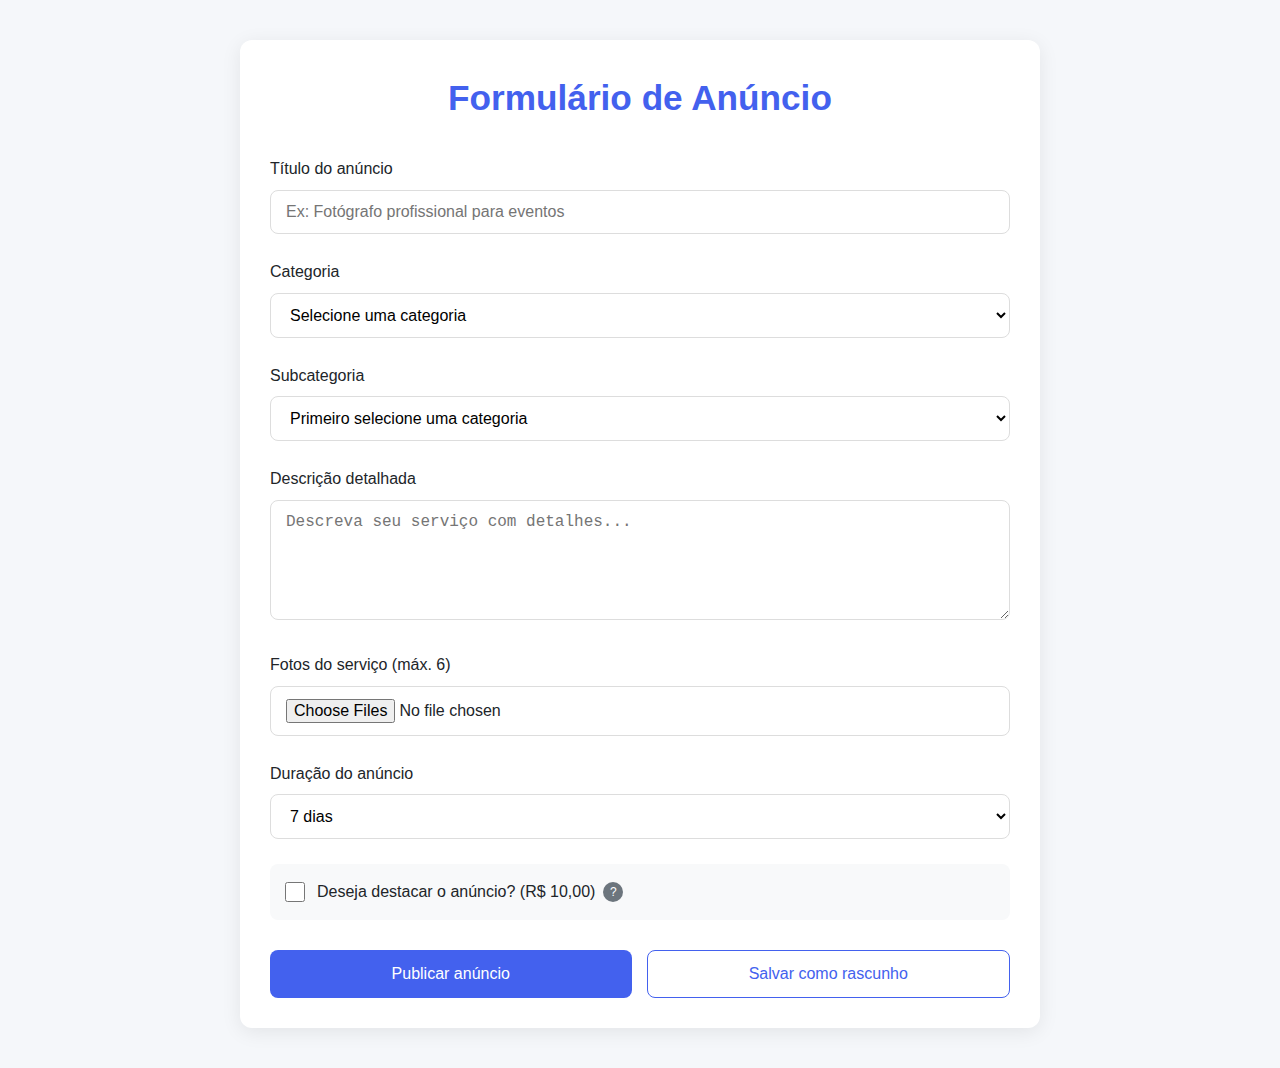
<file: anuncios/index.html>
<!DOCTYPE html>
<html lang="pt-BR">
<head>
  <meta charset="UTF-8">
  <title>Formulário de Anúncio</title>
  <style>
    :root {
      --primary-color: #4361ee;
      --secondary-color: #3f37c9;
      --accent-color: #4895ef;
      --success-color: #4cc9f0;
      --warning-color: #f8961e;
      --danger-color: #f94144;
      --light-color: #f8f9fa;
      --dark-color: #212529;
      --gray-color: #6c757d;
    }
    
    * {
      box-sizing: border-box;
      margin: 0;
      padding: 0;
    }
    
    body {
      font-family: 'Segoe UI', Tahoma, Geneva, Verdana, sans-serif;
      line-height: 1.6;
      background-color: #f5f7fa;
      color: var(--dark-color);
      padding: 0;
      margin: 0;
    }
    
    .container {
      max-width: 800px;
      margin: 40px auto;
      padding: 30px;
      background: white;
      border-radius: 12px;
      box-shadow: 0 4px 20px rgba(0, 0, 0, 0.08);
    }
    
    h1 {
      color: var(--primary-color);
      text-align: center;
      margin-bottom: 30px;
      font-size: 2.2rem;
      font-weight: 600;
    }
    
    .form-group {
      margin-bottom: 25px;
    }
    
    label {
      display: block;
      margin-bottom: 8px;
      font-weight: 500;
      color: var(--dark-color);
      font-size: 1rem;
    }
    
    input[type="text"],
    input[type="file"],
    select,
    textarea {
      width: 100%;
      padding: 12px 15px;
      border: 1px solid #ddd;
      border-radius: 8px;
      font-size: 1rem;
      transition: all 0.3s ease;
      background-color: white;
    }
    
    input[type="text"]:focus,
    input[type="file"]:focus,
    select:focus,
    textarea:focus {
      border-color: var(--accent-color);
      box-shadow: 0 0 0 3px rgba(72, 149, 239, 0.2);
      outline: none;
    }
    
    textarea {
      min-height: 120px;
      resize: vertical;
    }
    
    .destaque-container {
      display: flex;
      align-items: center;
      margin: 20px 0;
      padding: 15px;
      background-color: #f8f9fa;
      border-radius: 8px;
    }
    
    .destaque-container input[type="checkbox"] {
      width: 20px;
      height: 20px;
      margin-right: 12px;
      accent-color: var(--primary-color);
    }
    
    .destaque-container label {
      margin: 0;
      font-weight: 400;
      display: flex;
      align-items: center;
      flex-grow: 1;
    }
    
    .info-link {
      display: inline-flex;
      align-items: center;
      justify-content: center;
      width: 20px;
      height: 20px;
      margin-left: 8px;
      background-color: var(--gray-color);
      color: white;
      border-radius: 50%;
      font-size: 12px;
      text-decoration: none;
      transition: all 0.2s;
    }
    
    .info-link:hover {
      background-color: var(--primary-color);
      transform: scale(1.1);
    }
    
    .btn-group {
      display: flex;
      gap: 15px;
      margin-top: 30px;
    }
    
    button {
      flex: 1;
      padding: 14px;
      border: none;
      border-radius: 8px;
      font-size: 1rem;
      font-weight: 500;
      cursor: pointer;
      transition: all 0.3s ease;
    }
    
    .btn-publicar {
      background-color: var(--primary-color);
      color: white;
    }
    
    .btn-publicar:hover {
      background-color: var(--secondary-color);
      transform: translateY(-2px);
    }
    
    .btn-salvar {
      background-color: white;
      color: var(--primary-color);
      border: 1px solid var(--primary-color);
    }
    
    .btn-salvar:hover {
      background-color: #f0f4ff;
      transform: translateY(-2px);
    }
    
    #status-message {
      margin-top: 25px;
      padding: 15px;
      border-radius: 8px;
      display: none;
      font-weight: 500;
    }
    
    .success {
      background-color: #e6f7ee;
      color: #0a5c36;
      border-left: 4px solid #0a5c36;
    }
    
    .error {
      background-color: #fde8e8;
      color: #9b1c1c;
      border-left: 4px solid #9b1c1c;
    }
    
    /* Efeito de loading nos botões */
    button.loading {
      position: relative;
      color: transparent;
    }
    
    button.loading::after {
      content: "";
      position: absolute;
      width: 20px;
      height: 20px;
      top: 0;
      left: 0;
      right: 0;
      bottom: 0;
      margin: auto;
      border: 3px solid transparent;
      border-top-color: white;
      border-radius: 50%;
      animation: button-loading-spinner 1s linear infinite;
    }
    
    @keyframes button-loading-spinner {
      from { transform: rotate(0turn); }
      to { transform: rotate(1turn); }
    }
    
    /* Responsividade */
    @media (max-width: 768px) {
      .container {
        margin: 20px;
        padding: 20px;
      }
      
      .btn-group {
        flex-direction: column;
      }
    }
  </style>
</head>
<body>
  <div class="container">
    <h1>Formulário de Anúncio</h1>

    <form id="formAnuncio">
      <!-- 1. Título -->
      <div class="form-group">
        <label for="titulo">Título do anúncio</label>
        <input type="text" id="titulo" name="titulo" placeholder="Ex: Fotógrafo profissional para eventos" required>
      </div>

      <!-- 2. Categoria e Subcategoria -->
      <div class="form-group">
        <label for="categoria">Categoria</label>
        <select id="categoria" name="categoria" required>
          <option value="">Selecione uma categoria</option>
          <option value="Artes Visuais">Artes Visuais</option>
          <option value="Audiovisual">Audiovisual</option>
          <option value="Artes Performáticas">Artes Performáticas</option>
        </select>
      </div>

      <div class="form-group">
        <label for="subcategoria">Subcategoria</label>
        <select id="subcategoria" name="subcategoria" required>
          <option value="">Primeiro selecione uma categoria</option>
        </select>
      </div>

      <!-- 3. Descrição -->
      <div class="form-group">
        <label for="descricao">Descrição detalhada</label>
        <textarea id="descricao" name="descricao" rows="4" placeholder="Descreva seu serviço com detalhes..." required></textarea>
      </div>

      <!-- 4. Fotos -->
      <div class="form-group">
        <label for="fotos">Fotos do serviço (máx. 6)</label>
        <input type="file" id="fotos" name="fotos" multiple accept="image/*">
      </div>

      <!-- 5. Duração -->
      <div class="form-group">
        <label for="duracao">Duração do anúncio</label>
        <select id="duracao" name="duracao" required>
          <option value="7">7 dias</option>
          <option value="14">14 dias</option>
          <option value="30">30 dias</option>
        </select>
      </div>

      <!-- 6. Destaque -->
      <div class="destaque-container">
        <input type="checkbox" id="destaque" name="destaque">
        <label for="destaque">
          Deseja destacar o anúncio? (R$ 10,00)
          <a href="#" class="info-link" title="Clique para mais informações" onclick="alert('O destaque coloca seu anúncio em posição privilegiada nos resultados de busca, aumentando significativamente sua visibilidade.'); return false;">?</a>
        </label>
      </div>

      <!-- Botões -->
      <div class="btn-group">
        <button type="submit" class="btn-publicar">Publicar anúncio</button>
        <button type="button" class="btn-salvar" id="btnSalvar">Salvar como rascunho</button>
      </div>
    </form>

    <div id="status-message"></div>
  </div>

  <script>
    // Dados em formato JSON para subcategorias
    const categoriasJSON = {
      "Artes Visuais": [
        "Artista Digital", "Pintor", "Escultor", "Ilustrador", "Tatuador",
        "Gravurista", "Quadrinista", "Artista de Rua"
      ],
      "Audiovisual": [
        "Fotógrafo", "Videomaker", "Editor de Vídeo", "Diretor de Fotografia",
        "Técnico de Som", "Produtor Audiovisual"
      ],
      "Artes Performáticas": [
        "Ator", "Bailarino", "Músico", "Compositor", "DJ", "Artista Circense"
      ]
    };

    // Preenche subcategorias baseado na categoria selecionada
    document.getElementById('categoria').addEventListener('change', function() {
      const categoria = this.value;
      const subcategoriaSelect = document.getElementById('subcategoria');
      
      subcategoriaSelect.innerHTML = '<option value="">Selecione uma subcategoria</option>';
      
      if (categoria && categoriasJSON[categoria]) {
        categoriasJSON[categoria].forEach(opcao => {
          subcategoriaSelect.innerHTML += `<option value="${opcao}">${opcao}</option>`;
        });
      }
    });

    // Armazena anúncios em JSON
    let anuncios = JSON.parse(localStorage.getItem('anuncios')) || [];

    // Envia dados para o sistema de filtros
    function enviarParaFiltros(anuncio) {
      // Mostrar loading no botão
      const btn = document.querySelector('.btn-publicar');
      btn.classList.add('loading');
      btn.disabled = true;
      
      // Simular envio assíncrono
      setTimeout(() => {
        // Método 1: Evento customizado (se estiver na mesma página)
        document.dispatchEvent(new CustomEvent('novo-anuncio', {
          detail: anuncio
        }));
        
        // Método 2: postMessage (se estiver em iframe/popup)
        if (window.parent !== window) {
          window.parent.postMessage({
            type: 'novo-anuncio',
            data: anuncio
          }, '*');
        }
        
        // Método 3: Armazenamento local (fallback)
        anuncios.push(anuncio);
        localStorage.setItem('anuncios', JSON.stringify(anuncios));
        
        mostrarStatus('Anúncio publicado com sucesso!', 'success');
        
        // Remover loading
        btn.classList.remove('loading');
        btn.disabled = false;
        btn.textContent = 'Publicar anúncio';
        
        // Limpa o formulário
        document.getElementById('formAnuncio').reset();
        document.getElementById('subcategoria').innerHTML = '<option value="">Selecione uma subcategoria</option>';
      }, 1500);
    }

    // Mostra mensagem de status
    function mostrarStatus(mensagem, tipo) {
      const statusDiv = document.getElementById('status-message');
      statusDiv.textContent = mensagem;
      statusDiv.className = tipo;
      statusDiv.style.display = 'block';
      
      setTimeout(() => {
        statusDiv.style.display = 'none';
      }, 5000);
    }

    // Formata os dados do formulário para JSON
    document.getElementById('formAnuncio').addEventListener('submit', function(e) {
      e.preventDefault();
      
      const formData = {
        id: Date.now(), // ID único
        titulo: document.getElementById('titulo').value,
        categoria: document.getElementById('categoria').value,
        subcategoria: document.getElementById('subcategoria').value,
        descricao: document.getElementById('descricao').value,
        duracao: document.getElementById('duracao').value,
        destaque: document.getElementById('destaque').checked,
        dataPublicacao: new Date().toISOString(),
        tags: [
          document.getElementById('categoria').value,
          document.getElementById('subcategoria').value
        ]
      };
      
      enviarParaFiltros(formData);
    });

    // Botão de salvar rascunho
    document.getElementById('btnSalvar').addEventListener('click', function() {
      const btn = this;
      btn.classList.add('loading');
      btn.disabled = true;
      btn.textContent = '';
      
      setTimeout(() => {
        // Similar ao submit, mas com status de rascunho
        const formData = {
          id: Date.now(),
          titulo: document.getElementById('titulo').value,
          categoria: document.getElementById('categoria').value,
          subcategoria: document.getElementById('subcategoria').value,
          descricao: document.getElementById('descricao').value,
          duracao: document.getElementById('duracao').value,
          destaque: document.getElementById('destaque').checked,
          dataPublicacao: new Date().toISOString(),
          status: 'rascunho',
          tags: [
            document.getElementById('categoria').value,
            document.getElementById('subcategoria').value
          ]
        };
        
        anuncios.push(formData);
        localStorage.setItem('anuncios', JSON.stringify(anuncios));
        mostrarStatus('Rascunho salvo com sucesso!', 'success');
        
        btn.classList.remove('loading');
        btn.disabled = false;
        btn.textContent = 'Salvar como rascunho';
      }, 1000);
    });
  </script>
</body>
</html>
</file>
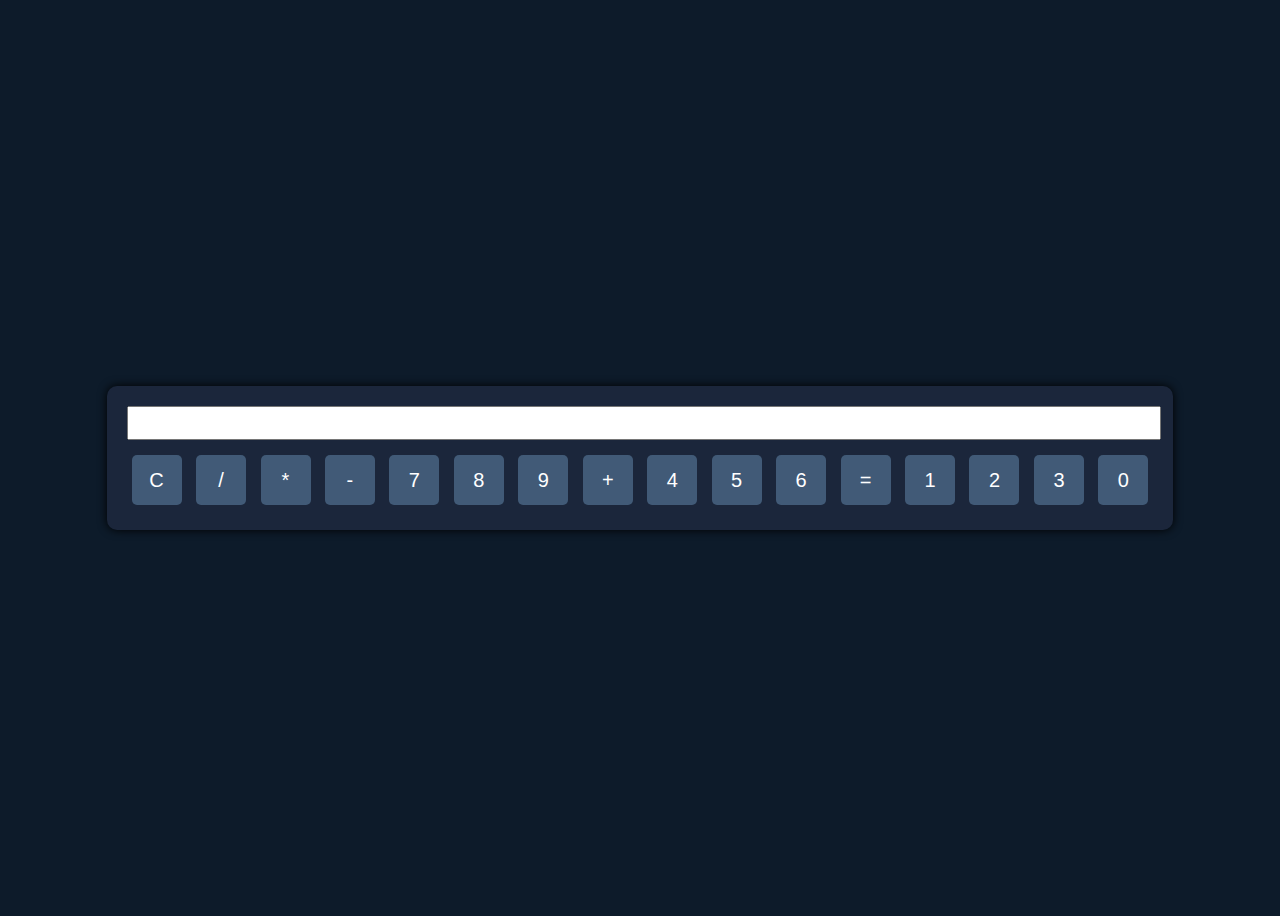
<file: calculadora/index.html>
<!DOCTYPE html>
<html lang="pt-BR">
<head>
  <meta charset="UTF-8">
  <title>Calculadora</title>
  <link rel="stylesheet" href="style.css">
</head>
<body>
  <div class="calculadora">
    <input id="display" readonly>
    <div class="botoes">
      <button onclick="limpar()">C</button>
      <button onclick="adicionar('/')">/</button>
      <button onclick="adicionar('*')">*</button>
      <button onclick="adicionar('-')">-</button>
      <button onclick="adicionar('7')">7</button>
      <button onclick="adicionar('8')">8</button>
      <button onclick="adicionar('9')">9</button>
      <button onclick="adicionar('+')">+</button>
      <button onclick="adicionar('4')">4</button>
      <button onclick="adicionar('5')">5</button>
      <button onclick="adicionar('6')">6</button>
      <button onclick="calcular()">=</button>
      <button onclick="adicionar('1')">1</button>
      <button onclick="adicionar('2')">2</button>
      <button onclick="adicionar('3')">3</button>
      <button onclick="adicionar('0')">0</button>
    </div>
  </div>

  <script src="script.js"></script>
</body>
</html>
</file>
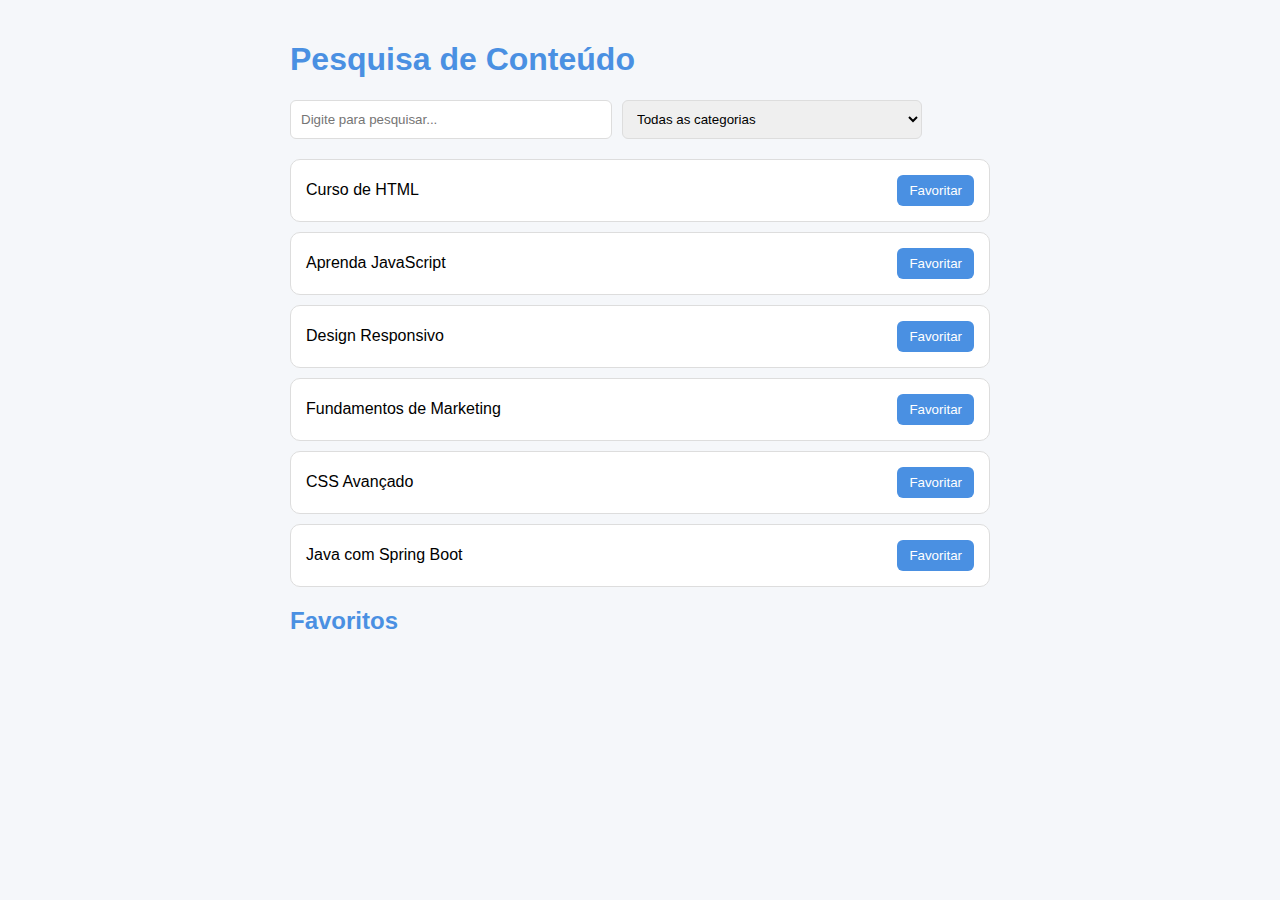
<file: anuncios/favoritos/index.html>
<!DOCTYPE html>
<html lang="pt-br">
<head>
  <meta charset="UTF-8" />
  <meta name="viewport" content="width=device-width, initial-scale=1.0"/>
  <title>Pesquisa com Favoritos</title>
  <style>
    :root {
      --cor-primaria: #4a90e2;
      --cor-secundaria: #f5f7fa;
      --cor-favorito: #ffe082;
      --borda: #ddd;
    }

    body {
      font-family: 'Segoe UI', sans-serif;
      margin: 0;
      padding: 0;
      background-color: var(--cor-secundaria);
      display: flex;
      justify-content: center;
    }

    .container {
      max-width: 700px;
      padding: 20px;
      width: 100%;
    }

    h1, h2 {
      color: var(--cor-primaria);
    }

    .controls {
      display: flex;
      gap: 10px;
      margin-bottom: 20px;
      flex-wrap: wrap;
    }

    input, select {
      padding: 10px;
      border-radius: 6px;
      border: 1px solid var(--borda);
      width: 100%;
      max-width: 300px;
    }

    .item {
      background-color: white;
      border: 1px solid var(--borda);
      padding: 15px;
      margin-bottom: 10px;
      border-radius: 10px;
      display: flex;
      justify-content: space-between;
      align-items: center;
      transition: transform 0.2s;
    }

    .item:hover {
      transform: scale(1.02);
    }

    .favorito {
      background-color: var(--cor-favorito);
    }

    button {
      background-color: var(--cor-primaria);
      color: white;
      border: none;
      padding: 8px 12px;
      border-radius: 6px;
      cursor: pointer;
      transition: background-color 0.2s;
    }

    button:hover {
      background-color: #357ab8;
    }
  </style>
</head>
<body>

  <div class="container">
    <h1>Pesquisa de Conteúdo</h1>

    <div class="controls">
      <input type="text" id="campoPesquisa" placeholder="Digite para pesquisar..." oninput="filtrar()"/>
      <select id="filtroCategoria" onchange="filtrar()">
        <option value="todas">Todas as categorias</option>
        <option value="programacao">Programação</option>
        <option value="design">Design</option>
        <option value="marketing">Marketing</option>
      </select>
    </div>

    <div id="resultados"></div>

    <h2>Favoritos</h2>
    <div id="favoritos"></div>
  </div>

  <script>
    const resultados = [
      { id: 1, titulo: "Curso de HTML", categoria: "programacao" },
      { id: 2, titulo: "Aprenda JavaScript", categoria: "programacao" },
      { id: 3, titulo: "Design Responsivo", categoria: "design" },
      { id: 4, titulo: "Fundamentos de Marketing", categoria: "marketing" },
      { id: 5, titulo: "CSS Avançado", categoria: "design" },
      { id: 6, titulo: "Java com Spring Boot", categoria: "programacao" },
    ];

    const favoritos = [];

    function filtrar() {
      const termo = document.getElementById("campoPesquisa").value.toLowerCase();
      const categoria = document.getElementById("filtroCategoria").value;

      const filtrados = resultados.filter(item => {
        const correspondeTexto = item.titulo.toLowerCase().includes(termo);
        const correspondeCategoria = categoria === "todas" || item.categoria === categoria;
        return correspondeTexto && correspondeCategoria;
      });

      renderResultados(filtrados);
    }

    function renderResultados(lista) {
      const container = document.getElementById("resultados");
      container.innerHTML = "";

      lista.forEach(item => {
        const div = document.createElement("div");
        div.className = "item";
        div.innerHTML = `
          <span>${item.titulo}</span>
          <button onclick="adicionarFavorito(${item.id})">Favoritar</button>
        `;
        container.appendChild(div);
      });
    }

    function renderFavoritos() {
      const container = document.getElementById("favoritos");
      container.innerHTML = "";

      favoritos.forEach(item => {
        const div = document.createElement("div");
        div.className = "item favorito";
        div.innerHTML = `<span>${item.titulo}</span>`;
        container.appendChild(div);
      });
    }

    function adicionarFavorito(id) {
      const item = resultados.find(r => r.id === id);
      if (item && !favoritos.find(f => f.id === id)) {
        favoritos.push(item);
        renderFavoritos();
      }
    }

    // Inicializa com todos os resultados
    renderResultados(resultados);
  </script>

</body>
</html>
</file>
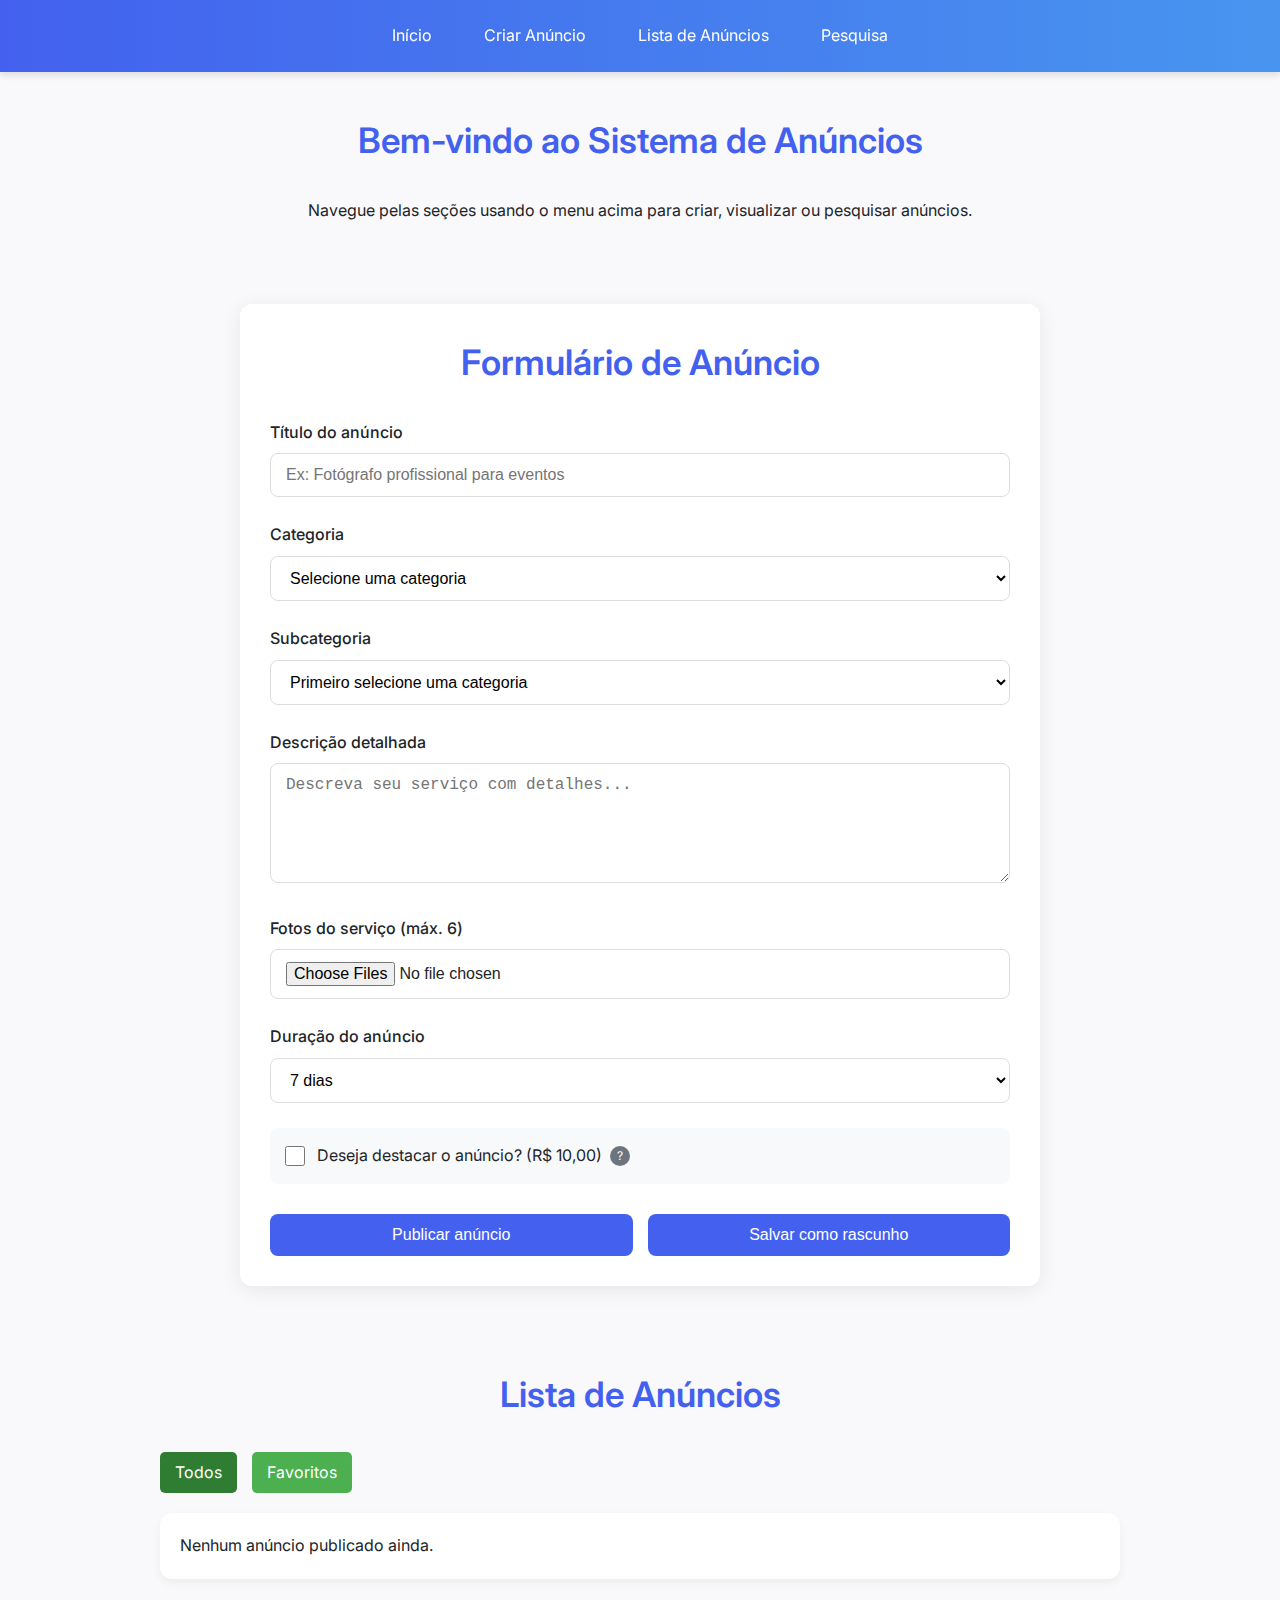
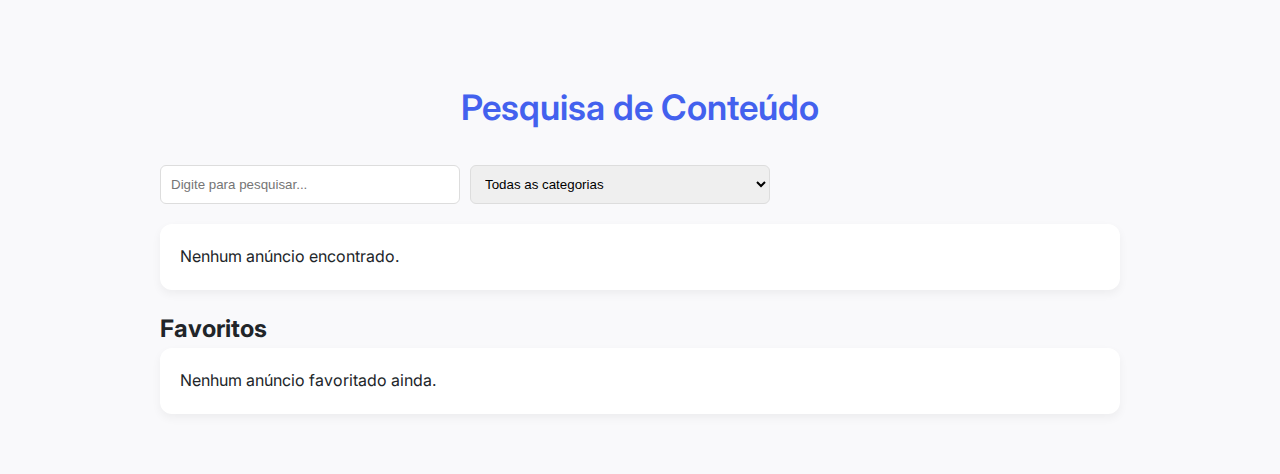
<file: anuncios/favoritos/tudo junto/index.html>
<!DOCTYPE html>
<html lang="pt-BR">
<head>
    <meta charset="UTF-8">
  <meta name="viewport" content="width=device-width, initial-scale=1.0">
  <title>Sistema de Anúncios</title>
    <link href="https://fonts.googleapis.com/css2?family=Inter:wght@400;600&display=swap" rel="stylesheet">
    <meta charset="UTF-8">
  <meta name="viewport" content="width=device-width, initial-scale=1.0">
  <title>Sistema de Anúncios</title>
  <style>
    :root {
  --primary-color: #4361ee;
  --secondary-color: #3f37c9;
  --accent-color: #4895ef;
  --success-color: #4cc9f0;
  --warning-color: #f8961e;
  --danger-color: #f94144;
  --light-color: #f8f9fa;
  --dark-color: #212529;
  --gray-color: #6c757d;
  --cor-favorito: #ffe082;
  --borda: #ddd;
}

* {
  box-sizing: border-box;
  margin: 0;
  padding: 0;
}

body {
  font-family: 'Inter', sans-serif;
  line-height: 1.6;
  background-color: #f9f9fb;
  color: #212529;
  padding: 0;
  margin: 0;
}

/* Estilos para navegação entre seções */
.nav-container {
  background: linear-gradient(to right, #4361ee, #4895ef) !important;
  padding: 15px;
  position: sticky;
  top: 0;
  z-index: 100;
  box-shadow: 0 4px 6px rgba(0, 0, 0, 0.1);
}

.nav-links {
  display: flex;
  justify-content: center;
  gap: 20px;
}

.nav-links a {
  color: white;
  text-decoration: none;
  padding: 8px 16px;
  border-radius: 4px;
  transition: background-color 0.3s;
}

.nav-links a:hover {
  background-color: var(--secondary-color);
}

/* Estilos comuns para todas as seções */
section {
  padding: 40px 20px;
  max-width: 1000px;
  margin: 0 auto;
}

section h1 {
  color: var(--primary-color);
  text-align: center;
  margin-bottom: 30px;
  font-size: 2.2rem;
  font-weight: 600;
}

/* Estilos para blocos principais (formulário, anúncios, resultados, etc) */
.form-container,
.anuncio,
.item,
#resultados,
#favoritos-pesquisa,
#listaAnuncios,
#listaFavoritos {
  background-color: white;
  border-radius: 12px;
  box-shadow: 0 4px 10px rgba(0, 0, 0, 0.05);
  padding: 20px;
  margin-bottom: 20px;
}

/* Estilos específicos do formulário */
.form-container {
  max-width: 800px;
  margin: 0 auto;
  padding: 30px;
  box-shadow: 0 4px 20px rgba(0, 0, 0, 0.08);
}

.form-group {
  margin-bottom: 25px;
}

.form-group label {
  display: block;
  margin-bottom: 8px;
  font-weight: 500;
  color: var(--dark-color);
  font-size: 1rem;
}

.form-group input[type="text"],
.form-group input[type="file"],
.form-group select,
.form-group textarea {
  width: 100%;
  padding: 12px 15px;
  border: 1px solid #ddd;
  border-radius: 8px;
  font-size: 1rem;
  transition: all 0.3s ease;
  background-color: white;
}

.form-group input[type="text"]:focus,
.form-group input[type="file"]:focus,
.form-group select:focus,
.form-group textarea:focus {
  border-color: var(--accent-color);
  box-shadow: 0 0 0 3px rgba(72, 149, 239, 0.2);
  outline: none;
}

.form-group textarea {
  min-height: 120px;
  resize: vertical;
}

.destaque-container {
  display: flex;
  align-items: center;
  margin: 20px 0;
  padding: 15px;
  background-color: #f8f9fa;
  border-radius: 8px;
}

.destaque-container input[type="checkbox"] {
  width: 20px;
  height: 20px;
  margin-right: 12px;
  accent-color: var(--primary-color);
}

.destaque-container label {
  margin: 0;
  font-weight: 400;
  display: flex;
  align-items: center;
  flex-grow: 1;
}

.info-link {
  display: inline-flex;
  align-items: center;
  justify-content: center;
  width: 20px;
  height: 20px;
  margin-left: 8px;
  background-color: var(--gray-color);
  color: white;
  border-radius: 50%;
  font-size: 12px;
  text-decoration: none;
  transition: all 0.2s;
}

.info-link:hover {
  background-color: var(--primary-color);
  transform: scale(1.1);
}

.btn-group {
  display: flex;
  gap: 15px;
  margin-top: 30px;
}

.btn-group button {
  flex: 1;
  padding: 14px;
  border: none;
  border-radius: 8px;
  font-size: 1rem;
  font-weight: 500;
  cursor: pointer;
  transition: all 0.3s ease;
}

/* Botões estilo atualizado */
button,
.controls button,
.btn-group button {
  background-color: var(--primary-color);
  color: white;
  border: none;
  padding: 12px 20px;
  border-radius: 8px;
  font-size: 1rem;
  cursor: pointer;
  transition: all 0.3s ease;
}

button:hover {
  background-color: var(--secondary-color);
  transform: scale(1.02);
}

.btn-publicar {
  background-color: var(--primary-color);
  color: white;
}

.btn-publicar:hover {
  background-color: var(--secondary-color);
  transform: translateY(-2px);
}

.btn-salvar {
  background-color: white;
  color: var(--primary-color);
  border: 1px solid var(--primary-color);
}

.btn-salvar:hover {
  background-color: #f0f4ff;
  transform: translateY(-2px);
}

/* Mensagem de status */
#status-message {
  margin-top: 25px;
  padding: 15px;
  border-radius: 8px;
  display: none;
  font-weight: 500;
}

.success {
  background-color: #e6f7ee;
  color: #0a5c36;
  border-left: 4px solid #0a5c36;
}

.error {
  background-color: #fde8e8;
  color: #9b1c1c;
  border-left: 4px solid #9b1c1c;
}

/* Efeito loading nos botões */
button.loading {
  position: relative;
  color: transparent;
}

button.loading::after {
  content: "";
  position: absolute;
  width: 20px;
  height: 20px;
  top: 0;
  left: 0;
  right: 0;
  bottom: 0;
  margin: auto;
  border: 3px solid transparent;
  border-top-color: white;
  border-radius: 50%;
  animation: button-loading-spinner 1s linear infinite;
}

@keyframes button-loading-spinner {
  from { transform: rotate(0turn); }
  to { transform: rotate(1turn); }
}

/* Estilos para a lista de anúncios */
.anuncio {
  background: white;
  padding: 20px;
  margin-bottom: 15px;
  border-radius: 10px;
  box-shadow: 0 2px 5px rgba(0,0,0,0.1);
  position: relative;
}

.anuncio.destaque {
  border-left: 6px solid var(--warning-color);
}

.anuncio .categoria {
  font-size: 0.9em;
  color: #666;
}

.nav-anuncios {
  display: flex;
  gap: 15px;
  margin-bottom: 20px;
}

.nav-anuncios a {
  padding: 8px 15px;
  text-decoration: none;
  background: #4CAF50;
  color: white;
  border-radius: 5px;
}

.nav-anuncios a.active {
  background: #2E7D32;
}

.favorito-btn {
  position: absolute;
  top: 20px;
  right: 20px;
  background: none;
  border: none;
  font-size: 1.5em;
  cursor: pointer;
}

.favoritado {
  color: gold;
}

.tab {
  display: none;
}

.tab.active {
  display: block;
}

/* Estilos para a pesquisa */
.controls {
  display: flex;
  gap: 10px;
  margin-bottom: 20px;
  flex-wrap: wrap;
}

.controls input, 
.controls select {
  padding: 10px;
  border-radius: 6px;
  border: 1px solid var(--borda);
  width: 100%;
  max-width: 300px;
}

.item {
      background-color: white;
      border: 1px solid var(--borda);
      padding: 15px;
      margin-bottom: 10px;
      border-radius: 10px;
      display: flex;
      justify-content: space-between;
      align-items: center;
      transition: transform 0.2s;
    }
    
    .item:hover {
      transform: scale(1.02);
    }
    
    .favorito {
      background-color: var(--cor-favorito);
    }
    
    .controls button {
      background-color: var(--primary-color);
      color: white;
      border: none;
      padding: 8px 12px;
      border-radius: 6px;
      cursor: pointer;
      transition: background-color 0.2s;
    }
    
    .controls button:hover {
      background-color: #357ab8;
    }
    
    /* Responsividade */
    @media (max-width: 768px) {
      .form-container {
        margin: 20px;
        padding: 20px;
      }
      
      .btn-group {
        flex-direction: column;
      }
      
      .nav-links {
        flex-direction: column;
        gap: 10px;
      }
    }
  </style>
</head>
<body>
  <!-- Navegação entre seções -->
  <div class="nav-container">
    <div class="nav-links">
      <a href="#inicio">Início</a>
      <a href="#formulario">Criar Anúncio</a>
      <a href="#lista">Lista de Anúncios</a>
      <a href="#pesquisa">Pesquisa</a>
    </div>
  </div>

  <!-- Seção Inicial -->
  <section id="inicio">
    <h1>Bem-vindo ao Sistema de Anúncios</h1>
    <p style="text-align: center;">Navegue pelas seções usando o menu acima para criar, visualizar ou pesquisar anúncios.</p>
  </section>

  <!-- Seção do Formulário -->
  <section id="formulario">
    <div class="form-container">
      <h1>Formulário de Anúncio</h1>

      <form id="formAnuncio">
        <!-- 1. Título -->
        <div class="form-group">
          <label for="titulo">Título do anúncio</label>
          <input type="text" id="titulo" name="titulo" placeholder="Ex: Fotógrafo profissional para eventos" required>
        </div>

        <!-- 2. Categoria e Subcategoria -->
        <div class="form-group">
          <label for="categoria">Categoria</label>
          <select id="categoria" name="categoria" required>
            <option value="">Selecione uma categoria</option>
            <option value="Artes Visuais">Artes Visuais</option>
            <option value="Audiovisual">Audiovisual</option>
            <option value="Artes Performáticas">Artes Performáticas</option>
          </select>
        </div>

        <div class="form-group">
          <label for="subcategoria">Subcategoria</label>
          <select id="subcategoria" name="subcategoria" required>
            <option value="">Primeiro selecione uma categoria</option>
          </select>
        </div>

        <!-- 3. Descrição -->
        <div class="form-group">
          <label for="descricao">Descrição detalhada</label>
          <textarea id="descricao" name="descricao" rows="4" placeholder="Descreva seu serviço com detalhes..." required></textarea>
        </div>

        <!-- 4. Fotos -->
        <div class="form-group">
          <label for="fotos">Fotos do serviço (máx. 6)</label>
          <input type="file" id="fotos" name="fotos" multiple accept="image/*">
        </div>

        <!-- 5. Duração -->
        <div class="form-group">
          <label for="duracao">Duração do anúncio</label>
          <select id="duracao" name="duracao" required>
            <option value="7">7 dias</option>
            <option value="14">14 dias</option>
            <option value="30">30 dias</option>
          </select>
        </div>

        <!-- 6. Destaque -->
        <div class="destaque-container">
          <input type="checkbox" id="destaque" name="destaque">
          <label for="destaque">
            Deseja destacar o anúncio? (R$ 10,00)
            <a href="#" class="info-link" title="Clique para mais informações" onclick="alert('O destaque coloca seu anúncio em posição privilegiada nos resultados de busca, aumentando significativamente sua visibilidade.'); return false;">?</a>
          </label>
        </div>

        <!-- Botões -->
        <div class="btn-group">
          <button type="submit" class="btn-publicar">Publicar anúncio</button>
          <button type="button" class="btn-salvar" id="btnSalvar">Salvar como rascunho</button>
        </div>
      </form>

      <div id="status-message"></div>
    </div>
  </section>

  <!-- Seção da Lista de Anúncios -->
  <section id="lista">
    <h1>Lista de Anúncios</h1>
    
    <div class="nav-anuncios">
      <a href="#" class="active" onclick="mostrarTab('todos'); return false;">Todos</a>
      <a href="#" onclick="mostrarTab('favoritos'); return false;">Favoritos</a>
    </div>

    <div id="todos" class="tab active">
      <div id="listaAnuncios"></div>
    </div>

    <div id="favoritos" class="tab">
      <div id="listaFavoritos"></div>
    </div>
  </section>

  <!-- Seção de Pesquisa -->
  <section id="pesquisa">
    <h1>Pesquisa de Conteúdo</h1>

    <div class="controls">
      <input type="text" id="campoPesquisa" placeholder="Digite para pesquisar..." oninput="filtrar()"/>
      <select id="filtroCategoria" onchange="filtrar()">
        <option value="todas">Todas as categorias</option>
        <option value="Artes Visuais">Artes Visuais</option>
        <option value="Audiovisual">Audiovisual</option>
        <option value="Artes Performáticas">Artes Performáticas</option>
      </select>
    </div>

    <div id="resultados"></div>

    <h2>Favoritos</h2>
    <div id="favoritos-pesquisa"></div>
  </section>

  <script>
    // ========== Scripts para o Formulário ==========
    // Dados em formato JSON para subcategorias
    const categoriasJSON = {
      "Artes Visuais": [
        "Artista Digital", "Pintor", "Escultor", "Ilustrador", "Tatuador",
        "Gravurista", "Quadrinista", "Artista de Rua"
      ],
      "Audiovisual": [
        "Fotógrafo", "Videomaker", "Editor de Vídeo", "Diretor de Fotografia",
        "Técnico de Som", "Produtor Audiovisual"
      ],
      "Artes Performáticas": [
        "Ator", "Bailarino", "Músico", "Compositor", "DJ", "Artista Circense"
      ]
    };

    // Preenche subcategorias baseado na categoria selecionada
    document.getElementById('categoria').addEventListener('change', function() {
      const categoria = this.value;
      const subcategoriaSelect = document.getElementById('subcategoria');
      
      subcategoriaSelect.innerHTML = '<option value="">Selecione uma subcategoria</option>';
      
      if (categoria && categoriasJSON[categoria]) {
        categoriasJSON[categoria].forEach(opcao => {
          subcategoriaSelect.innerHTML += `<option value="${opcao}">${opcao}</option>`;
        });
      }
    });

    // Armazena anúncios em JSON
    let anuncios = JSON.parse(localStorage.getItem('anuncios')) || [];
    let favoritos = JSON.parse(localStorage.getItem('favoritos')) || [];

    // Envia dados para o sistema de filtros
    function enviarParaFiltros(anuncio) {
      // Mostrar loading no botão
      const btn = document.querySelector('.btn-publicar');
      btn.classList.add('loading');
      btn.disabled = true;
      
      // Simular envio assíncrono
      setTimeout(() => {
        // Método 1: Evento customizado (se estiver na mesma página)
        document.dispatchEvent(new CustomEvent('novo-anuncio', {
          detail: anuncio
        }));
        
        // Armazenamento local
        anuncio.status = 'publicado';
        anuncios.push(anuncio);
        localStorage.setItem('anuncios', JSON.stringify(anuncios));
        
        mostrarStatus('Anúncio publicado com sucesso!', 'success');
        
        // Remover loading
        btn.classList.remove('loading');
        btn.disabled = false;
        btn.textContent = 'Publicar anúncio';
        
        // Limpa o formulário
        document.getElementById('formAnuncio').reset();
        document.getElementById('subcategoria').innerHTML = '<option value="">Selecione uma subcategoria</option>';
        
        // Atualiza a lista de anúncios
        carregarAnuncios();
      }, 1500);
    }

    // Mostra mensagem de status
    function mostrarStatus(mensagem, tipo) {
      const statusDiv = document.getElementById('status-message');
      statusDiv.textContent = mensagem;
      statusDiv.className = tipo;
      statusDiv.style.display = 'block';
      
      setTimeout(() => {
        statusDiv.style.display = 'none';
      }, 5000);
    }

    // Formata os dados do formulário para JSON
    document.getElementById('formAnuncio').addEventListener('submit', function(e) {
      e.preventDefault();
      
      const formData = {
        id: Date.now(), // ID único
        titulo: document.getElementById('titulo').value,
        categoria: document.getElementById('categoria').value,
        subcategoria: document.getElementById('subcategoria').value,
        descricao: document.getElementById('descricao').value,
        duracao: document.getElementById('duracao').value,
        destaque: document.getElementById('destaque').checked,
        dataPublicacao: new Date().toISOString(),
        tags: [
          document.getElementById('categoria').value,
          document.getElementById('subcategoria').value
        ]
      };
      
      enviarParaFiltros(formData);
    });

    // Botão de salvar rascunho
    document.getElementById('btnSalvar').addEventListener('click', function() {
      const btn = this;
      btn.classList.add('loading');
      btn.disabled = true;
      btn.textContent = '';
      
      setTimeout(() => {
        // Similar ao submit, mas com status de rascunho
        const formData = {
          id: Date.now(),
          titulo: document.getElementById('titulo').value,
          categoria: document.getElementById('categoria').value,
          subcategoria: document.getElementById('subcategoria').value,
          descricao: document.getElementById('descricao').value,
          duracao: document.getElementById('duracao').value,
          destaque: document.getElementById('destaque').checked,
          dataPublicacao: new Date().toISOString(),
          status: 'rascunho',
          tags: [
            document.getElementById('categoria').value,
            document.getElementById('subcategoria').value
          ]
        };
        
        anuncios.push(formData);
        localStorage.setItem('anuncios', JSON.stringify(anuncios));
        mostrarStatus('Rascunho salvo com sucesso!', 'success');
        
        btn.classList.remove('loading');
        btn.disabled = false;
        btn.textContent = 'Salvar como rascunho';
      }, 1000);
    });

    // ========== Scripts para a Lista de Anúncios ==========
    // Mostra os anúncios normais
    function carregarAnuncios() {
      const container = document.getElementById('listaAnuncios');
      container.innerHTML = '';

      if (anuncios.length === 0) {
        container.innerHTML = '<p>Nenhum anúncio publicado ainda.</p>';
        return;
      }

      anuncios.forEach((anuncio, index) => {
        if (anuncio.status !== 'publicado') return;

        const isFavorito = favoritos.some(f => f.id === anuncio.id);
        
        const div = document.createElement('div');
        div.className = 'anuncio' + (anuncio.destaque ? ' destaque' : '');
        div.innerHTML = `
          <h2>${anuncio.titulo}</h2>
          <div class="categoria">${anuncio.categoria} > ${anuncio.subcategoria}</div>
          <p>${anuncio.descricao}</p>
          <small>Publicado em: ${new Date(anuncio.dataPublicacao).toLocaleDateString()}</small>
          <button class="favorito-btn ${isFavorito ? 'favoritado' : ''}" onclick="toggleFavorito(${index})">★</button>
        `;
        container.appendChild(div);
      });
    }

    // Mostra os favoritos
    function carregarFavoritos() {
      const container = document.getElementById('listaFavoritos');
      container.innerHTML = '';

      if (favoritos.length === 0) {
        container.innerHTML = '<p>Nenhum anúncio favoritado ainda.</p>';
        return;
      }

      favoritos.forEach(anuncio => {
        const div = document.createElement('div');
        div.className = 'anuncio' + (anuncio.destaque ? ' destaque' : '');
        div.innerHTML = `
          <h2>${anuncio.titulo}</h2>
          <div class="categoria">${anuncio.categoria} > ${anuncio.subcategoria}</div>
          <p>${anuncio.descricao}</p>
          <small>Publicado em: ${new Date(anuncio.dataPublicacao).toLocaleDateString()}</small>
          <button class="favorito-btn favoritado" onclick="removerFavorito(${anuncio.id})">★</button>
        `;
        container.appendChild(div);
      });
    }

    // Alterna entre tabs
    function mostrarTab(tabId) {
      document.querySelectorAll('.tab').forEach(tab => {
        tab.classList.remove('active');
      });
      document.querySelectorAll('.nav-anuncios a').forEach(a => {
        a.classList.remove('active');
      });
      
      document.getElementById(tabId).classList.add('active');
      document.querySelector(`.nav-anuncios a[onclick="mostrarTab('${tabId}')"]`).classList.add('active');
      
      if (tabId === 'favoritos') {
        carregarFavoritos();
      } else {
        carregarAnuncios();
      }
    }

    // Adiciona/remove favoritos
    function toggleFavorito(index) {
      const anuncio = anuncios[index];
      
      const favoritoIndex = favoritos.findIndex(f => f.id === anuncio.id);
      
      if (favoritoIndex === -1) {
        // Adiciona aos favoritos
        favoritos.push(anuncio);
      } else {
        // Remove dos favoritos
        favoritos.splice(favoritoIndex, 1);
      }
      
      localStorage.setItem('favoritos', JSON.stringify(favoritos));
      carregarAnuncios();
      
      if (document.getElementById('favoritos').classList.contains('active')) {
        carregarFavoritos();
      }
    }

    // Remove favorito diretamente da lista de favoritos
    function removerFavorito(id) {
      favoritos = favoritos.filter(f => f.id !== id);
      localStorage.setItem('favoritos', JSON.stringify(favoritos));
      carregarFavoritos();
      carregarAnuncios();
    }

    // ========== Scripts para a Pesquisa ==========
    function filtrar() {
      const termo = document.getElementById("campoPesquisa").value.toLowerCase();
      const categoria = document.getElementById("filtroCategoria").value;

      const filtrados = anuncios.filter(anuncio => {
        if (anuncio.status !== 'publicado') return false;
        
        const correspondeTexto = anuncio.titulo.toLowerCase().includes(termo) || 
                               anuncio.descricao.toLowerCase().includes(termo);
        const correspondeCategoria = categoria === "todas" || anuncio.categoria === categoria;
        return correspondeTexto && correspondeCategoria;
      });

      renderResultados(filtrados);
    }

    function renderResultados(lista) {
      const container = document.getElementById("resultados");
      container.innerHTML = "";

      if (lista.length === 0) {
        container.innerHTML = '<p>Nenhum anúncio encontrado.</p>';
        return;
      }

      lista.forEach(anuncio => {
        const isFavorito = favoritos.some(f => f.id === anuncio.id);
        
        const div = document.createElement("div");
        div.className = "item";
        div.innerHTML = `
          <div>
            <h3>${anuncio.titulo}</h3>
            <div class="categoria">${anuncio.categoria} > ${anuncio.subcategoria}</div>
            <p>${anuncio.descricao}</p>
          </div>
          <button onclick="${isFavorito ? `removerFavorito(${anuncio.id})` : `adicionarFavorito(${anuncio.id})`}">
            ${isFavorito ? 'Remover Favorito' : 'Adicionar Favorito'}
          </button>
        `;
        container.appendChild(div);
      });
    }

    function renderFavoritosPesquisa() {
      const container = document.getElementById("favoritos-pesquisa");
      container.innerHTML = "";

      if (favoritos.length === 0) {
        container.innerHTML = '<p>Nenhum anúncio favoritado ainda.</p>';
        return;
      }

      favoritos.forEach(anuncio => {
        const div = document.createElement("div");
        div.className = "item favorito";
        div.innerHTML = `
          <div>
            <h3>${anuncio.titulo}</h3>
            <div class="categoria">${anuncio.categoria} > ${anuncio.subcategoria}</div>
            <p>${anuncio.descricao}</p>
          </div>
          <button onclick="removerFavorito(${anuncio.id})">Remover Favorito</button>
        `;
        container.appendChild(div);
      });
    }

    function adicionarFavorito(id) {
      const anuncio = anuncios.find(a => a.id === id);
      if (anuncio && !favoritos.find(f => f.id === id)) {
        favoritos.push(anuncio);
        localStorage.setItem('favoritos', JSON.stringify(favoritos));
        renderFavoritosPesquisa();
        filtrar();
        carregarAnuncios();
      }
    }

    // Inicialização
    document.addEventListener('DOMContentLoaded', function() {
      carregarAnuncios();
      filtrar();
      renderFavoritosPesquisa();
    });
  </script>
</body>
</html>
</file>
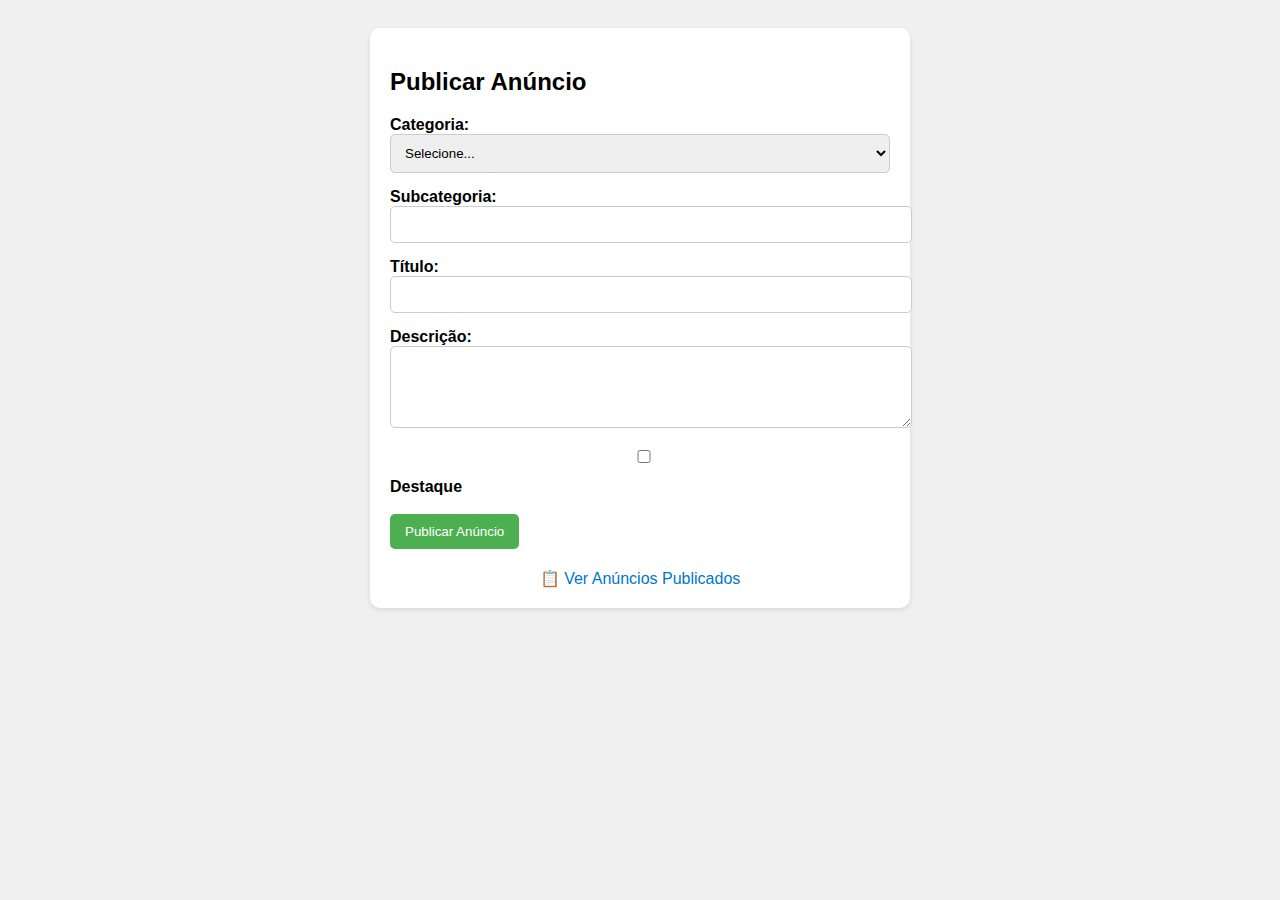
<file: anuncios/favoritos/tudo junto/formulario.html>
<!DOCTYPE html>
<html lang="pt-BR">
<head>
  <meta charset="UTF-8">
  <title>Formulário de Anúncio</title>
  <style>
    body {
      font-family: Arial, sans-serif;
      padding: 20px;
      background-color: #f0f0f0;
    }
    form {
      background: white;
      padding: 20px;
      border-radius: 10px;
      max-width: 500px;
      margin: auto;
      box-shadow: 0 2px 5px rgba(0,0,0,0.1);
    }
    input, textarea, select {
      width: 100%;
      padding: 10px;
      margin-bottom: 15px;
      border: 1px solid #ccc;
      border-radius: 5px;
    }
    label {
      font-weight: bold;
    }
    button {
      padding: 10px 15px;
      border: none;
      background: #4CAF50;
      color: white;
      border-radius: 5px;
      cursor: pointer;
    }
    .link {
      text-align: center;
      margin-top: 20px;
    }
    .link a {
      text-decoration: none;
      color: #0077cc;
    }
  </style>
</head>
<body>
  <form id="formularioAnuncio">
    <h2>Publicar Anúncio</h2>

    <label for="categoria">Categoria:</label>
    <select id="categoria" required>
      <option value="">Selecione...</option>
      <option value="Imóveis">Imóveis</option>
      <option value="Empregos">Empregos</option>
      <option value="Serviços">Serviços</option>
    </select>

    <label for="subcategoria">Subcategoria:</label>
    <input type="text" id="subcategoria" required>

    <label for="titulo">Título:</label>
    <input type="text" id="titulo" required>

    <label for="descricao">Descrição:</label>
    <textarea id="descricao" rows="4" required></textarea>

    <label>
      <input type="checkbox" id="destaque"> Destaque
    </label>

    <br><br>

    <button type="submit">Publicar Anúncio</button>

    <div class="link">
      <a href="lista.html">📋 Ver Anúncios Publicados</a>
    </div>
  </form>

  <script>
    document.getElementById('formularioAnuncio').addEventListener('submit', function(event) {
      event.preventDefault();

      const categoria = document.getElementById('categoria').value;
      const subcategoria = document.getElementById('subcategoria').value;
      const titulo = document.getElementById('titulo').value;
      const descricao = document.getElementById('descricao').value;
      const destaque = document.getElementById('destaque').checked;

      const anuncio = {
        categoria,
        subcategoria,
        titulo,
        descricao,
        destaque,
        status: 'publicado',
        dataPublicacao: new Date().toISOString()
      };

      const anuncios = JSON.parse(localStorage.getItem('anuncios')) || [];
      anuncios.push(anuncio);
      localStorage.setItem('anuncios', JSON.stringify(anuncios));

      window.location.href = 'lista.html'; // Redireciona para lista de anúncios
    });
  </script>
</body>
</html>
</file>
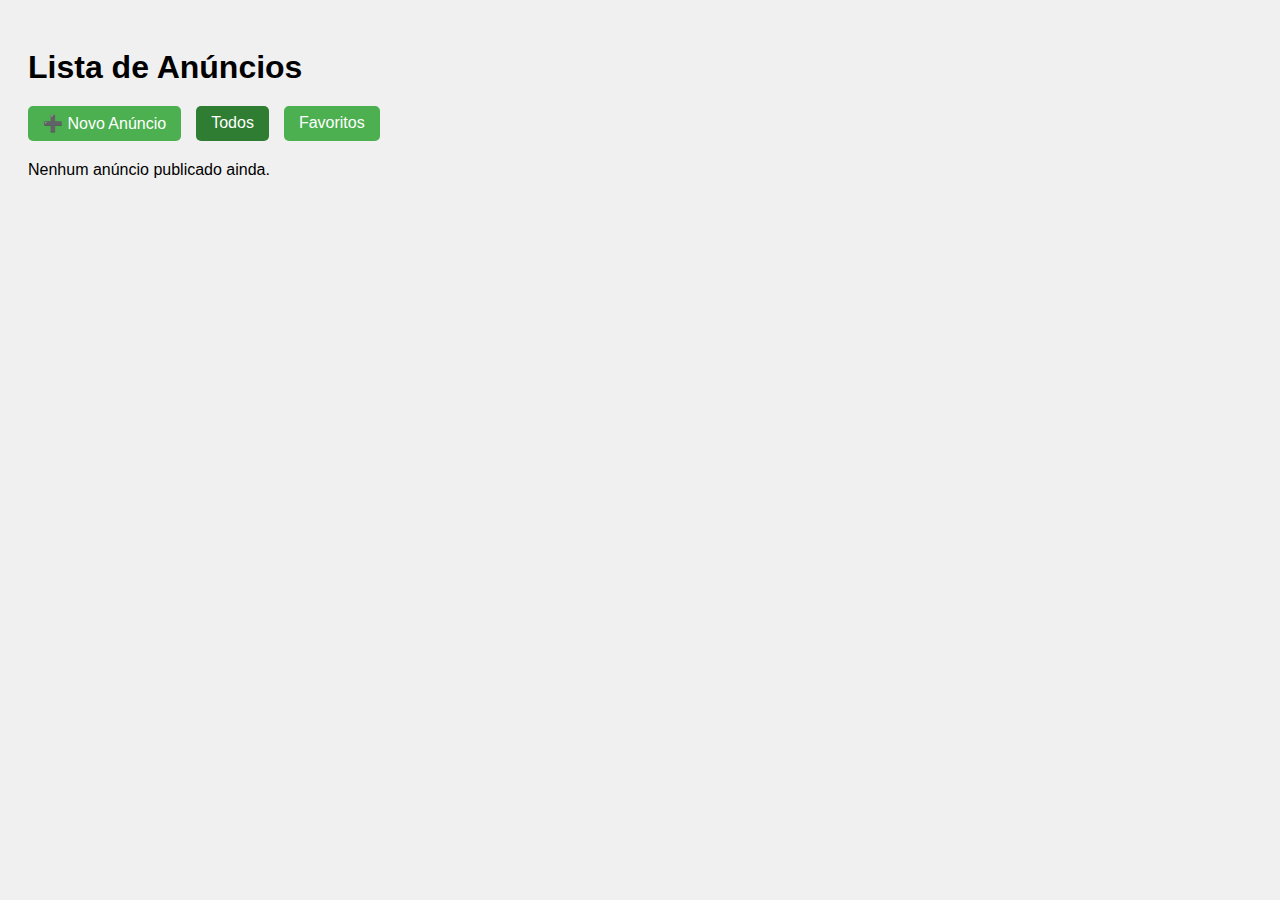
<file: anuncios/favoritos/tudo junto/lista.html>
<!DOCTYPE html>
<html lang="pt-BR">
<head>
  <meta charset="UTF-8">
  <title>Lista de Anúncios</title>
  <style>
    body {
      font-family: Arial, sans-serif;
      padding: 20px;
      background-color: #f0f0f0;
    }
    .anuncio {
      background: white;
      padding: 20px;
      margin-bottom: 15px;
      border-radius: 10px;
      box-shadow: 0 2px 5px rgba(0,0,0,0.1);
      position: relative;
    }
    .destaque {
      border-left: 6px solid #f8961e;
    }
    h1 {
      margin-bottom: 20px;
    }
    h2 {
      margin-bottom: 5px;
    }
    .categoria {
      font-size: 0.9em;
      color: #666;
    }
    .nav {
      display: flex;
      gap: 15px;
      margin-bottom: 20px;
    }
    .nav a {
      padding: 8px 15px;
      text-decoration: none;
      background: #4CAF50;
      color: white;
      border-radius: 5px;
    }
    .nav a.active {
      background: #2E7D32;
    }
    .favorito-btn {
      position: absolute;
      top: 20px;
      right: 20px;
      background: none;
      border: none;
      font-size: 1.5em;
      cursor: pointer;
    }
    .favoritado {
      color: gold;
    }
    .tab {
      display: none;
    }
    .tab.active {
      display: block;
    }
  </style>
</head>
<body>
  <h1>Lista de Anúncios</h1>
  
  <div class="nav">
    <a href="formulario.html">➕ Novo Anúncio</a>
    <a href="#" class="active" onclick="mostrarTab('todos')">Todos</a>
    <a href="#" onclick="mostrarTab('favoritos')">Favoritos</a>
  </div>

  <div id="todos" class="tab active">
    <div id="listaAnuncios"></div>
  </div>

  <div id="favoritos" class="tab">
    <div id="listaFavoritos"></div>
  </div>

  <script>
    // Carrega os anúncios e favoritos
    const anuncios = JSON.parse(localStorage.getItem('anuncios')) || [];
    let favoritos = JSON.parse(localStorage.getItem('favoritos')) || [];

    // Mostra os anúncios normais
    function carregarAnuncios() {
      const container = document.getElementById('listaAnuncios');
      container.innerHTML = '';

      if (anuncios.length === 0) {
        container.innerHTML = '<p>Nenhum anúncio publicado ainda.</p>';
        return;
      }

      anuncios.forEach((anuncio, index) => {
        if (anuncio.status !== 'publicado') return;

        const isFavorito = favoritos.some(f => f.id === anuncio.id);
        
        const div = document.createElement('div');
        div.className = 'anuncio' + (anuncio.destaque ? ' destaque' : '');
        div.innerHTML = `
          <h2>${anuncio.titulo}</h2>
          <div class="categoria">${anuncio.categoria} > ${anuncio.subcategoria}</div>
          <p>${anuncio.descricao}</p>
          <small>Publicado em: ${new Date(anuncio.dataPublicacao).toLocaleDateString()}</small>
          <button class="favorito-btn ${isFavorito ? 'favoritado' : ''}" onclick="toggleFavorito(${index})">★</button>
        `;
        container.appendChild(div);
      });
    }

    // Mostra os favoritos
    function carregarFavoritos() {
      const container = document.getElementById('listaFavoritos');
      container.innerHTML = '';

      if (favoritos.length === 0) {
        container.innerHTML = '<p>Nenhum anúncio favoritado ainda.</p>';
        return;
      }

      favoritos.forEach(anuncio => {
        const div = document.createElement('div');
        div.className = 'anuncio' + (anuncio.destaque ? ' destaque' : '');
        div.innerHTML = `
          <h2>${anuncio.titulo}</h2>
          <div class="categoria">${anuncio.categoria} > ${anuncio.subcategoria}</div>
          <p>${anuncio.descricao}</p>
          <small>Publicado em: ${new Date(anuncio.dataPublicacao).toLocaleDateString()}</small>
          <button class="favorito-btn favoritado" onclick="removerFavorito(${anuncio.id})">★</button>
        `;
        container.appendChild(div);
      });
    }

    // Alterna entre tabs
    function mostrarTab(tabId) {
      document.querySelectorAll('.tab').forEach(tab => {
        tab.classList.remove('active');
      });
      document.querySelectorAll('.nav a').forEach(a => {
        a.classList.remove('active');
      });
      
      document.getElementById(tabId).classList.add('active');
      document.querySelector(`.nav a[onclick="mostrarTab('${tabId}')"]`).classList.add('active');
      
      if (tabId === 'favoritos') {
        carregarFavoritos();
      }
    }

    // Adiciona/remove favoritos
    function toggleFavorito(index) {
      const anuncio = anuncios[index];
      
      const favoritoIndex = favoritos.findIndex(f => f.id === anuncio.id);
      
      if (favoritoIndex === -1) {
        // Adiciona aos favoritos
        favoritos.push(anuncio);
      } else {
        // Remove dos favoritos
        favoritos.splice(favoritoIndex, 1);
      }
      
      localStorage.setItem('favoritos', JSON.stringify(favoritos));
      carregarAnuncios();
      
      if (document.getElementById('favoritos').classList.contains('active')) {
        carregarFavoritos();
      }
    }

    // Remove favorito diretamente da lista de favoritos
    function removerFavorito(id) {
      favoritos = favoritos.filter(f => f.id !== id);
      localStorage.setItem('favoritos', JSON.stringify(favoritos));
      carregarFavoritos();
      carregarAnuncios();
    }

    // Inicializa
    carregarAnuncios();
  </script>
</body>
</html>
</file>
<file: calculadora/style.css>
body {
  display: flex;
  justify-content: center;
  align-items: center;
  height: 100vh;
  background-color: #0d1b2a;
  color: white;
  font-family: Arial, sans-serif;
}

.calculadora {
  background-color: #1b263b;
  padding: 20px;
  border-radius: 10px;
  box-shadow: 0 0 10px black;
}

input {
  width: 100%;
  font-size: 24px;
  margin-bottom: 10px;
  text-align: right;
}

button {
  width: 50px;
  height: 50px;
  font-size: 20px;
  margin: 5px;
  background-color: #415a77;
  color: white;
  border: none;
  border-radius: 5px;
}

button:hover {
  background-color: #778da9;
  cursor: pointer;
}
</file>
